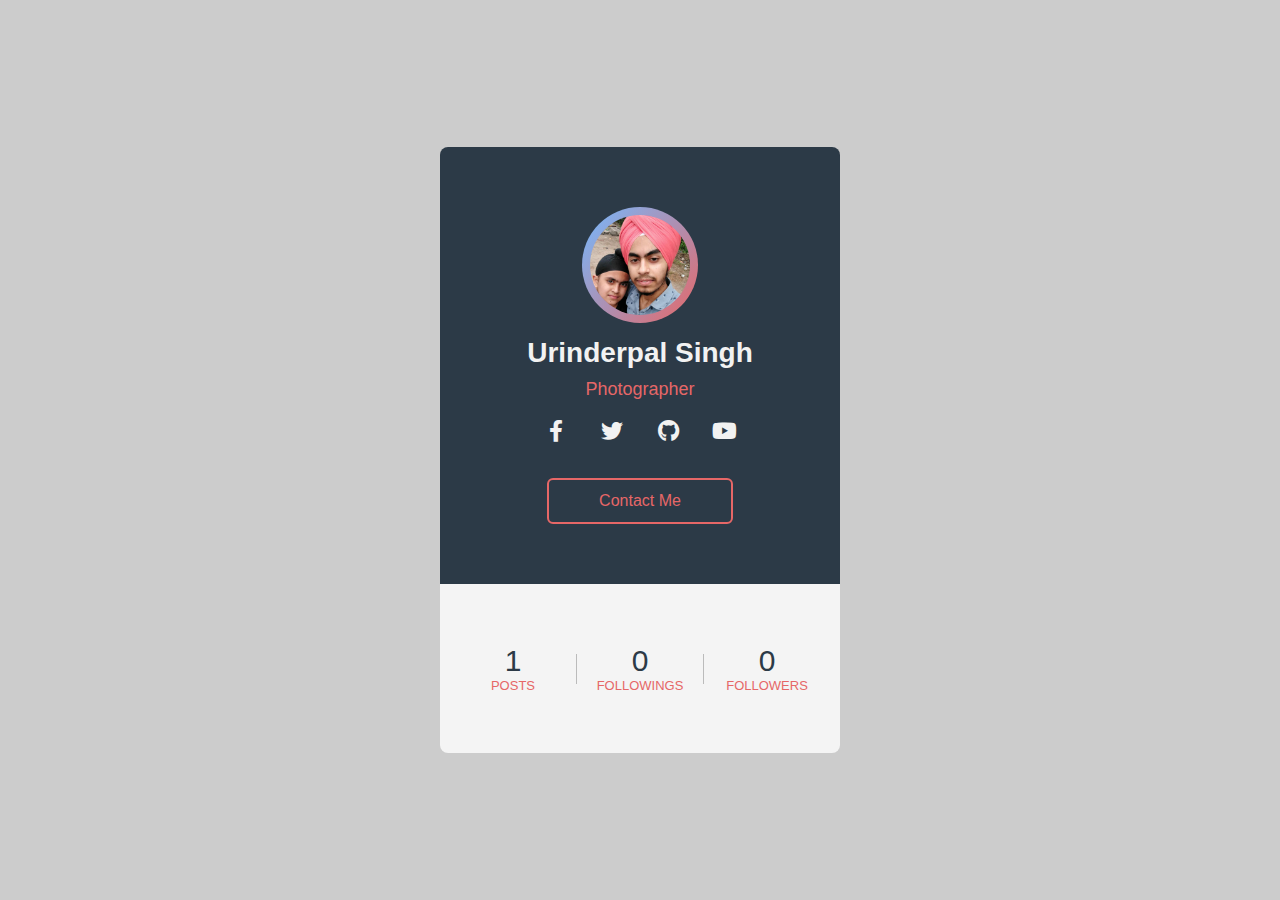
<file: profile.html>
<!DOCTYPE html>
<html lang="en">
<head>
<meta charset="UTF-8">
<meta name="viewport" content="width=device-width, initial-scale=1.0">
<tittle></title>
<link rel="stylesheet" href="https://cdnjs.cloudflare.com/ajax/libs/font-awesome/5.15.3/css/all.min.css"/>
<link rel="stylesheet" type="text/css" href="css/style1.css">
</head>
<body>
<div class="profile-card">
<div class="card-header">
<div class="pic">
<img src="pp.jpg">
</div>
<div class="name">Urinderpal Singh</div>
<div class="desc">Photographer</div>
<div class="sm">
<a href="#"class="fab fa-facebook-f"></a>
<a href="#"class="fab fa-twitter"></a>
<a href="#"class="fab fa-github"></a>
<a href="#"class="fab fa-youtube"></a>
</div>
<a href="#"class="contact-btn">Contact Me</a>
</div>
<div class="card-footer">
<div class="numbers">
<div class="item">
<span>1</span>
Posts
</div>
<div class="border"></div>
<div class="item">
<span>0</span>
Followings
</div>
<div class="border"></div> 
<div class="item">
<span>0</span>
Followers
</div>
</div>
</div>
</body>
</html>
</file>
<file: css/style1.css>
*{
margin: 0;
padding: 0;
font-family: "Ubuntu", sans-serif;
box-sizing: border-box;
text-decoration: none;
}

body{
height: 100vh;
background-image: url()no-repeat center;
background-size: cover;
background-color: #cccccc;
display: flex;
align-items: center;
justify-content: center;
}

.profile-card{
width: 400px;
text-align: center;
border-radius: 8px;
overflow: hidden;
}

.card-header{
background: #2c3a47;
padding: 60px 40px;
}

.pic{
display: inline-block;
padding: 8px;
background: linear-gradient(130deg, #74b9ff, #e66767);
margin: auto;
border-radius: 50%;
animation: animated-gradient 2s linear infinite;
}

@keyframes animated-gradient{
	25%{
		background-position: left bottom;
	}
	50%{
		background-position: right bottom;
	}
	75%{
		background-position: right top;
	}
	100%{
		background-position: left top;
	}
}

.pic img{
display: block;
width: 100px;
height: 100px;
border-radius: 50%;
}

.name{
	color: #f2f2f2;
	font-size: 28px;
	font-weight: 600;
	margin: 10px 0;
}

.desc{
	font-size: 18px;
	color: #e66767;
}

.sm{
	display: flex;
	justify-content: center;
	margin: 20px 0;	
}
.sm a{
	color: #f2f2f2;
	width: 56px;
	font-size: 22px;
	transition: .3s linear;
}
.sm a:hover{
	color: #e66767;
}

.contact-btn{
	display: inline-block;
	padding: 12px 50px;
	color: #e66767;
	border: 2px solid #e66767;
	border-radius:6px;
	margin-top: 16px;
	transition: .3s linear;
}
.contact-btn:hover{
	background: #e66767;
	color: #f2f2f2;
}

.card-footer{
	background: #f4f4f4;
	padding: 60px 10px;
}

.numbers{
	display: flex;
	align-items: center;
}

.item{
	flex: 1;
	text-transform: uppercase;
	font-size: 13px;
	color: #e66767;
}

.item span{
	display: block;
	color: #2c3a47;
	font-size: 30px;
}

.border{ 
	width: 1px;
	height: 30px;
	background:#bbb;
}
</file>
